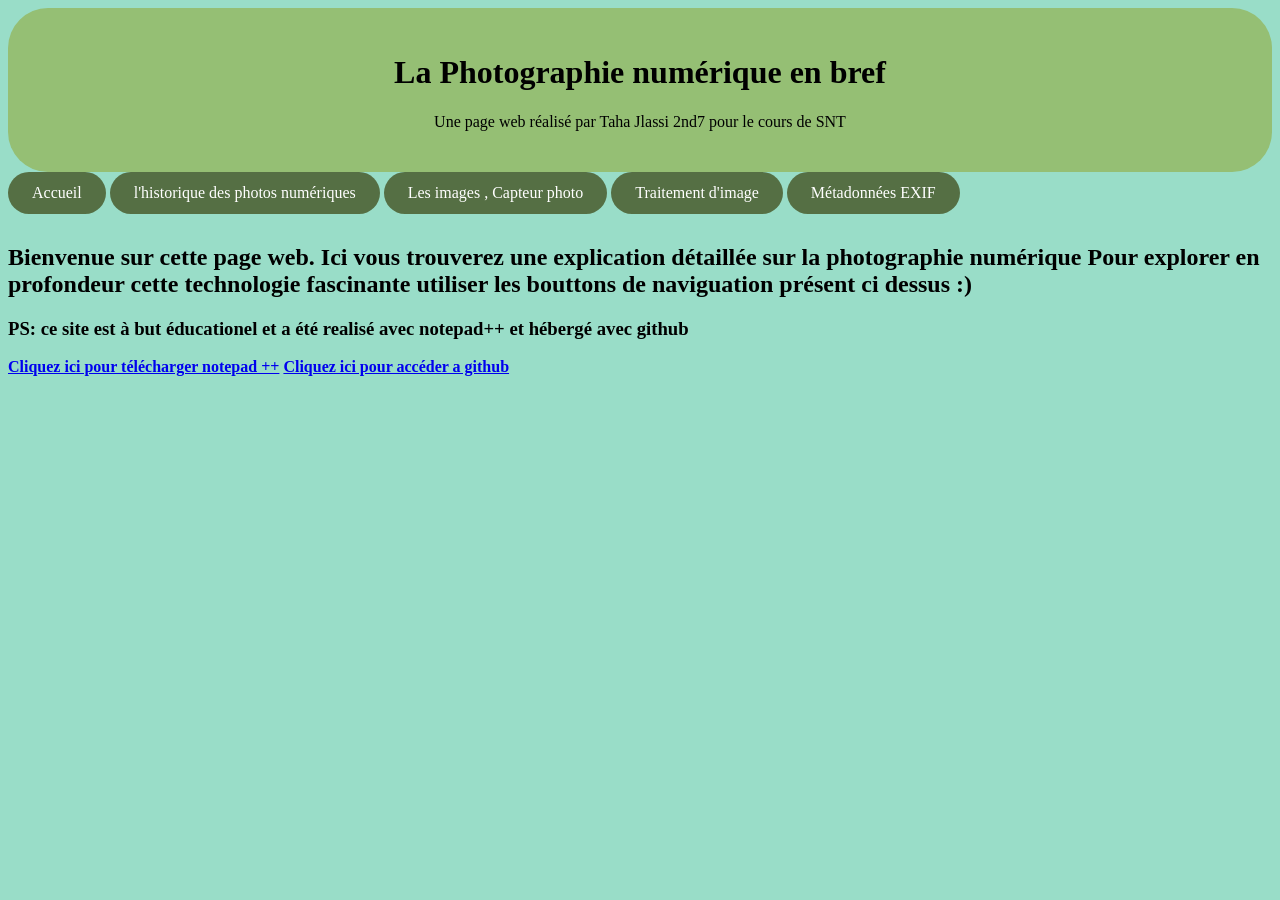
<file: index.html>
<!doctype html>
<html lang="fr">
	<head>
		<meta charset="utf-8">
		<title>La photographie numérique en bref</title>
		<link rel="stylesheet" href="style.css">
	</head>
	<header>
        <h1>La Photographie numérique en bref</h1>
        <p>Une page web réalisé par Taha Jlassi 2nd7 pour le cours de SNT</p>
    </header>
	<nav> 
<a href="index.html"class="button button1" style="text-decoration: none; display: inline-block;">Accueil</a>
<a href="l'historique des photos numériques.html"class="button button1" style="text-decoration: none; display: inline-block;">l'historique des photos numériques</a> 
<a href="Les images , Capteur photo .html"class="button button2" style="text-decoration: none; display: inline-block;">Les images , Capteur photo</a>
<a href="Traitement d'image.html"class="button button3" style="text-decoration: none; display: inline-block;">Traitement d'image</a>
<a href="Métadonnées EXIF.html"class="button button1" style="text-decoration: none; display: inline-block;">Métadonnées EXIF</a>



<main>
    <h2><strong>Bienvenue sur cette page web. Ici vous trouverez une explication détaillée sur la photographie numérique
	Pour explorer en profondeur cette technologie fascinante utiliser les bouttons de naviguation présent ci dessus :)</strong></h2>
	<h3><strong>PS: ce site est à but éducationel et a été realisé avec notepad++ et hébergé avec github</h2>
	<a href="https://notepad-plus-plus.org/downloads/">Cliquez ici pour télécharger notepad ++</a>
	<a href="https://github.com">Cliquez ici pour accéder a github</a>
	</main>
</file>
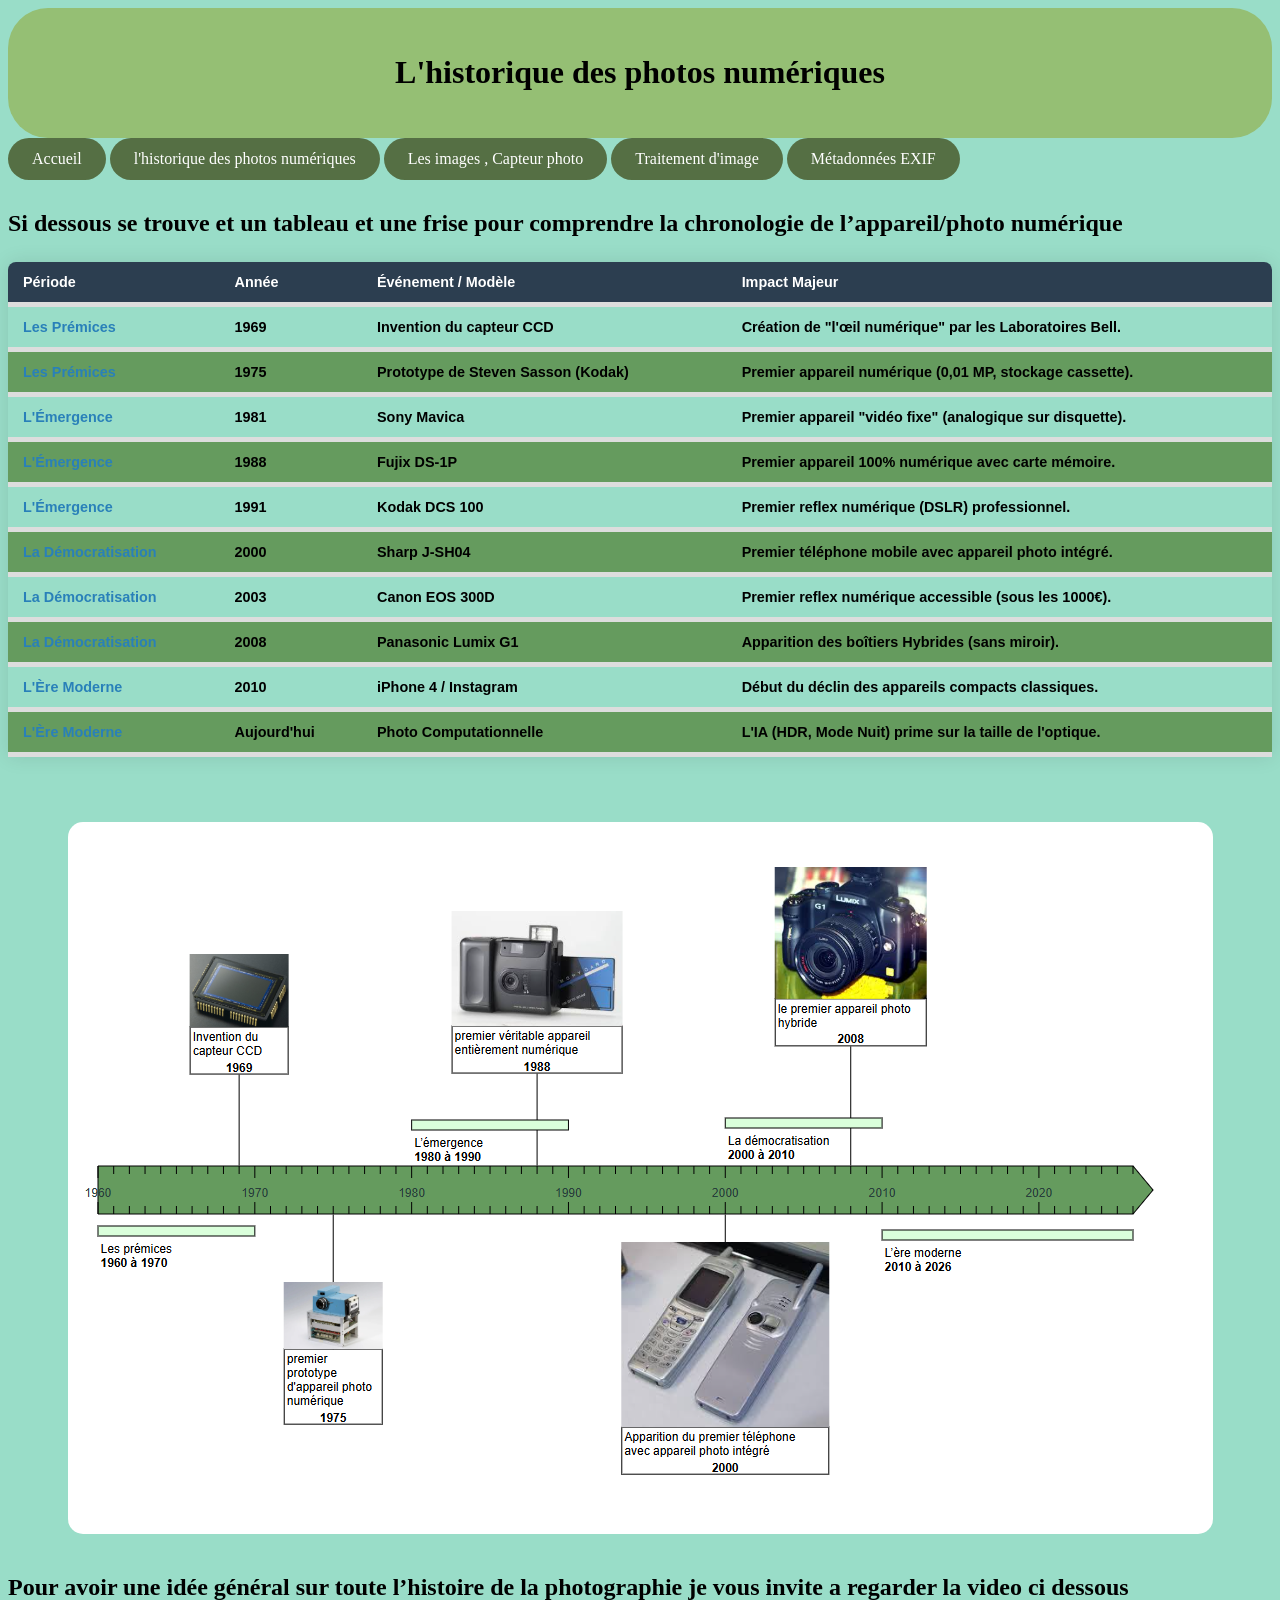
<file: l'historique des photos numériques.html>
<!doctype html>
<html lang="fr">
	<head>
		<meta charset="utf-8">
		<title>La photographie numérique en bref</title>
		<link rel="stylesheet" href="style.css">
	</head>
	<header>
        <h1>L'historique des photos numériques</h1>
    </header>
	<nav> 
<a href="index.html"class="button button1" style="text-decoration: none; display: inline-block;">Accueil</a>
<a href="l'historique des photos numériques.html"class="button button1" style="text-decoration: none; display: inline-block;">l'historique des photos numériques</a> 
<a href="Les images , Capteur photo .html"class="button button2" style="text-decoration: none; display: inline-block;">Les images , Capteur photo</a>
<a href="Traitement d'image.html"class="button button3" style="text-decoration: none; display: inline-block;">Traitement d'image</a>
<a href="Métadonnées EXIF.html"class="button button1" style="text-decoration: none; display: inline-block;">Métadonnées EXIF</a>

<h2><strong>Si dessous se trouve et un tableau et une frise pour comprendre la chronologie de l’appareil/photo numérique</h2>



<table>
    <thead>
        <tr>
            <th>Période</th>
            <th>Année</th>
            <th>Événement / Modèle</th>
            <th>Impact Majeur</th>
        </tr>
    </thead>
    <tbody>
        <tr>
            <td class="periode">Les Prémices</td>
            <td>1969</td>
            <td>Invention du capteur CCD</td>
            <td>Création de "l'œil numérique" par les Laboratoires Bell.</td>
        </tr>
        <tr>
            <td class="periode">Les Prémices</td>
            <td>1975</td>
            <td>Prototype de Steven Sasson (Kodak)</td>
            <td>Premier appareil numérique (0,01 MP, stockage cassette).</td>
        </tr>
        <tr>
            <td class="periode">L'Émergence</td>
            <td>1981</td>
            <td>Sony Mavica</td>
            <td>Premier appareil "vidéo fixe" (analogique sur disquette).</td>
        </tr>
        <tr>
            <td class="periode">L'Émergence</td>
            <td>1988</td>
            <td>Fujix DS-1P</td>
            <td>Premier appareil 100% numérique avec carte mémoire.</td>
        </tr>
        <tr>
            <td class="periode">L'Émergence</td>
            <td>1991</td>
            <td>Kodak DCS 100</td>
            <td>Premier reflex numérique (DSLR) professionnel.</td>
        </tr>
        <tr>
            <td class="periode">La Démocratisation</td>
            <td>2000</td>
            <td>Sharp J-SH04</td>
            <td>Premier téléphone mobile avec appareil photo intégré.</td>
        </tr>
        <tr>
            <td class="periode">La Démocratisation</td>
            <td>2003</td>
            <td>Canon EOS 300D</td>
            <td>Premier reflex numérique accessible (sous les 1000€).</td>
        </tr>
        <tr>
            <td class="periode">La Démocratisation</td>
            <td>2008</td>
            <td>Panasonic Lumix G1</td>
            <td>Apparition des boîtiers Hybrides (sans miroir).</td>
        </tr>
        <tr>
            <td class="periode">L'Ère Moderne</td>
            <td>2010</td>
            <td>iPhone 4 / Instagram</td>
            <td>Début du déclin des appareils compacts classiques.</td>
        </tr>
        <tr>
            <td class="periode">L'Ère Moderne</td>
            <td>Aujourd'hui</td>
            <td>Photo Computationnelle</td>
            <td>L'IA (HDR, Mode Nuit) prime sur la taille de l'optique.</td>
        </tr>
    </tbody>
</table>

</body>
</html>

<image>
<img src="frise chrono.png" alt="frise chrono">
</image>

<h2><strong>Pour avoir une idée général sur toute l’histoire de la photographie je vous invite a regarder la video ci dessous</h2>

<iframe width="560" height="315" src="https://www.youtube.com/embed/LHqE0B34fDU?si=lhLDK9Y03XYXUEK8" title="YouTube video player" frameborder="0" allow="accelerometer; autoplay; clipboard-write; encrypted-media; gyroscope; picture-in-picture; web-share" referrerpolicy="strict-origin-when-cross-origin" allowfullscreen></iframe>
</file>
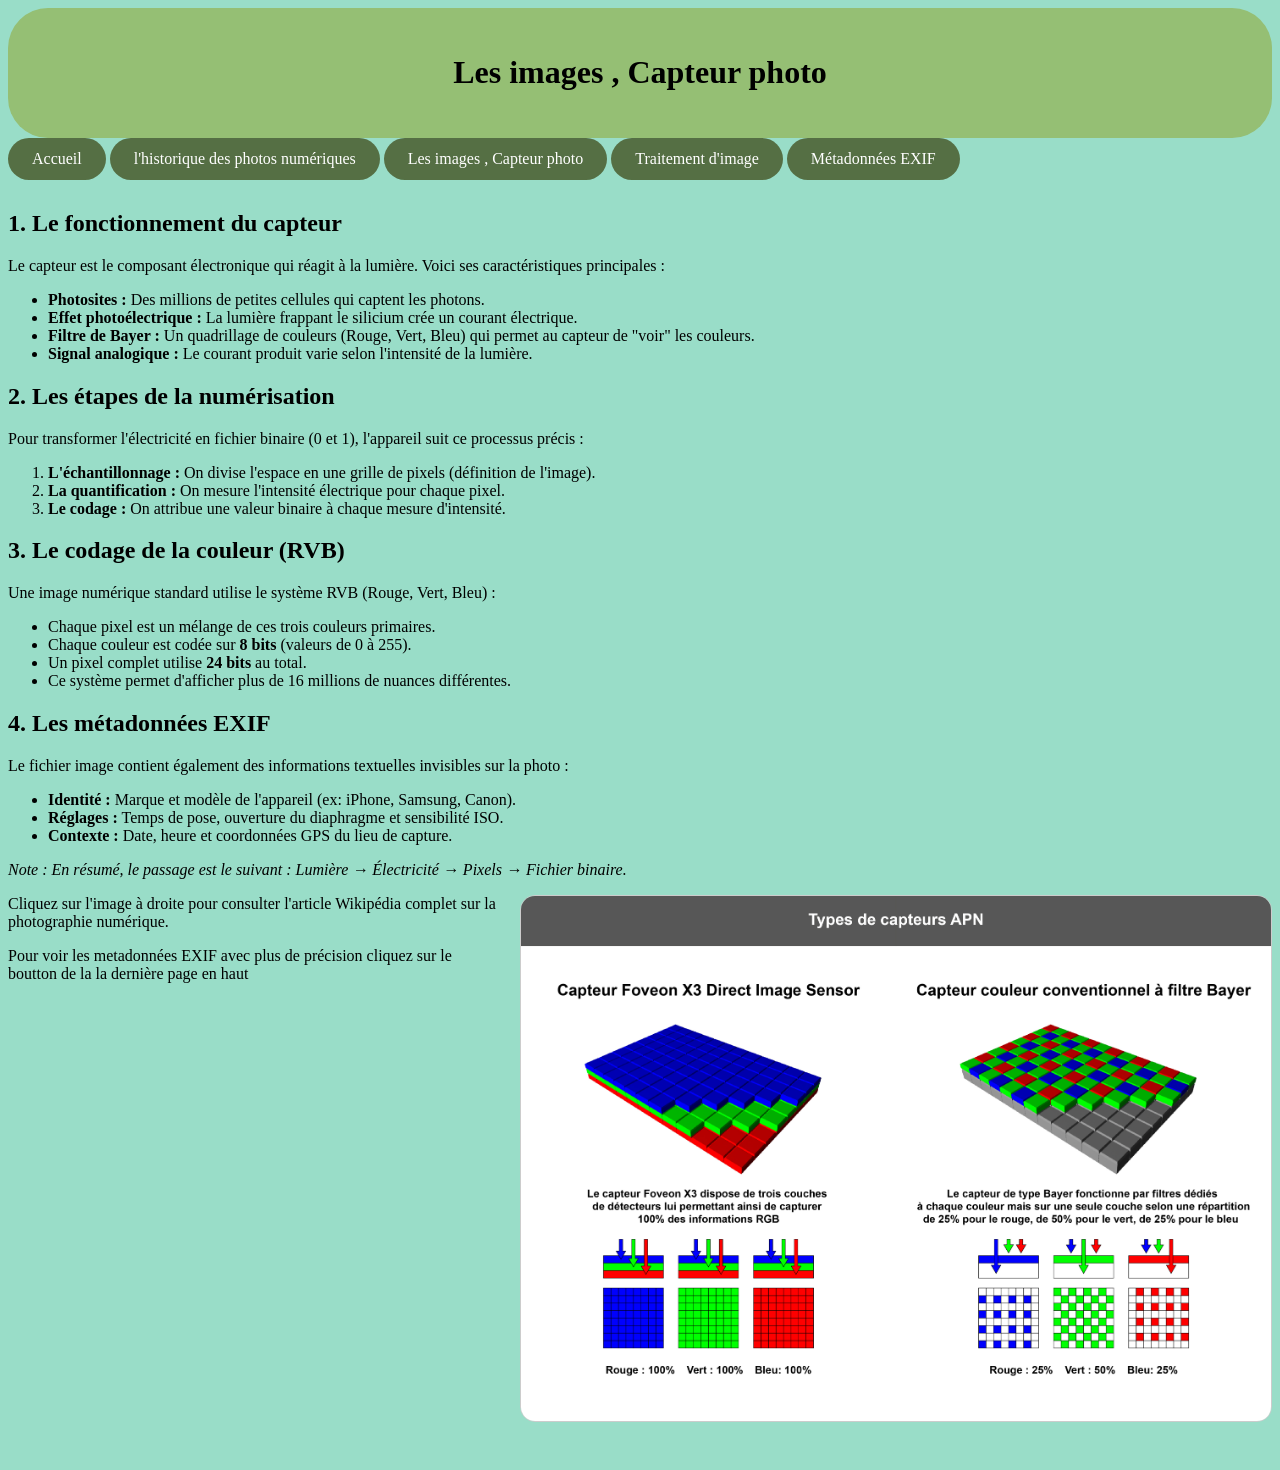
<file: Les images , Capteur photo .html>
<!doctype html>
<html lang="fr">
	<head>
		<meta charset="utf-8">
		<title>La photographie numérique en bref</title>
		<link rel="stylesheet" href="style.css">
	</head>
	<header>
        <h1>Les images , Capteur photo</h1>
    </header>
	<nav>
<a href="index.html"class="button button1" style="text-decoration: none; display: inline-block;">Accueil</a>
<a href="l'historique des photos numériques.html"class="button button1" style="text-decoration: none; display: inline-block;">l'historique des photos numériques</a> 
<a href="Les images , Capteur photo .html"class="button button2" style="text-decoration: none; display: inline-block;">Les images , Capteur photo</a>
<a href="Traitement d'image.html"class="button button3" style="text-decoration: none; display: inline-block;">Traitement d'image</a>
<a href="Métadonnées EXIF.html"class="button button1" style="text-decoration: none; display: inline-block;">Métadonnées EXIF</a>
</head>
<body>

    <h2>1. Le fonctionnement du capteur</h2>
    <p>Le capteur est le composant électronique qui réagit à la lumière. Voici ses caractéristiques principales :</p>
    <ul>
        <li><strong>Photosites :</strong> Des millions de petites cellules qui captent les photons.</li>
        <li><strong>Effet photoélectrique :</strong> La lumière frappant le silicium crée un courant électrique.</li>
        <li><strong>Filtre de Bayer :</strong> Un quadrillage de couleurs (Rouge, Vert, Bleu) qui permet au capteur de "voir" les couleurs.</li>
        <li><strong>Signal analogique :</strong> Le courant produit varie selon l'intensité de la lumière.</li>
    </ul>

    

    <h2>2. Les étapes de la numérisation</h2>
    <p>Pour transformer l'électricité en fichier binaire (0 et 1), l'appareil suit ce processus précis :</p>
    <ol>
        <li><strong>L'échantillonnage :</strong> On divise l'espace en une grille de pixels (définition de l'image).</li>
        <li><strong>La quantification :</strong> On mesure l'intensité électrique pour chaque pixel.</li>
        <li><strong>Le codage :</strong> On attribue une valeur binaire à chaque mesure d'intensité.</li>
    </ol>

    

    <h2>3. Le codage de la couleur (RVB)</h2>
    <p>Une image numérique standard utilise le système RVB (Rouge, Vert, Bleu) :</p>
    <ul>
        <li>Chaque pixel est un mélange de ces trois couleurs primaires.</li>
        <li>Chaque couleur est codée sur <strong>8 bits</strong> (valeurs de 0 à 255).</li>
        <li>Un pixel complet utilise <strong>24 bits</strong> au total.</li>
        <li>Ce système permet d'afficher plus de 16 millions de nuances différentes.</li>
    </ul>

    

    <h2>4. Les métadonnées EXIF</h2>
    <p>Le fichier image contient également des informations textuelles invisibles sur la photo :</p>
    <ul>
        <li><strong>Identité :</strong> Marque et modèle de l'appareil (ex: iPhone, Samsung, Canon).</li>
        <li><strong>Réglages :</strong> Temps de pose, ouverture du diaphragme et sensibilité ISO.</li>
        <li><strong>Contexte :</strong> Date, heure et coordonnées GPS du lieu de capture.</li>
    </ul>

    <p><em>Note : En résumé, le passage est le suivant : Lumière &rarr; Électricité &rarr; Pixels &rarr; Fichier binaire.</em></p>

</body>
<a href="https://fr.wikipedia.org/wiki/Photographie_numérique" target="_blank">
    <img src="capteur.jpg" 
         alt="Lien vers Wikipédia" 
         style="float: right; margin-left: 20px; width: 750px; border: 1px solid #ccc;">
</a>

<p>Cliquez sur l'image à droite pour consulter l'article Wikipédia complet sur la photographie numérique.</p>
<p>Pour voir les metadonnées EXIF avec plus de précision cliquez sur le boutton de la la dernière page en haut</p>

<div style="clear: both;"></div>
</file>
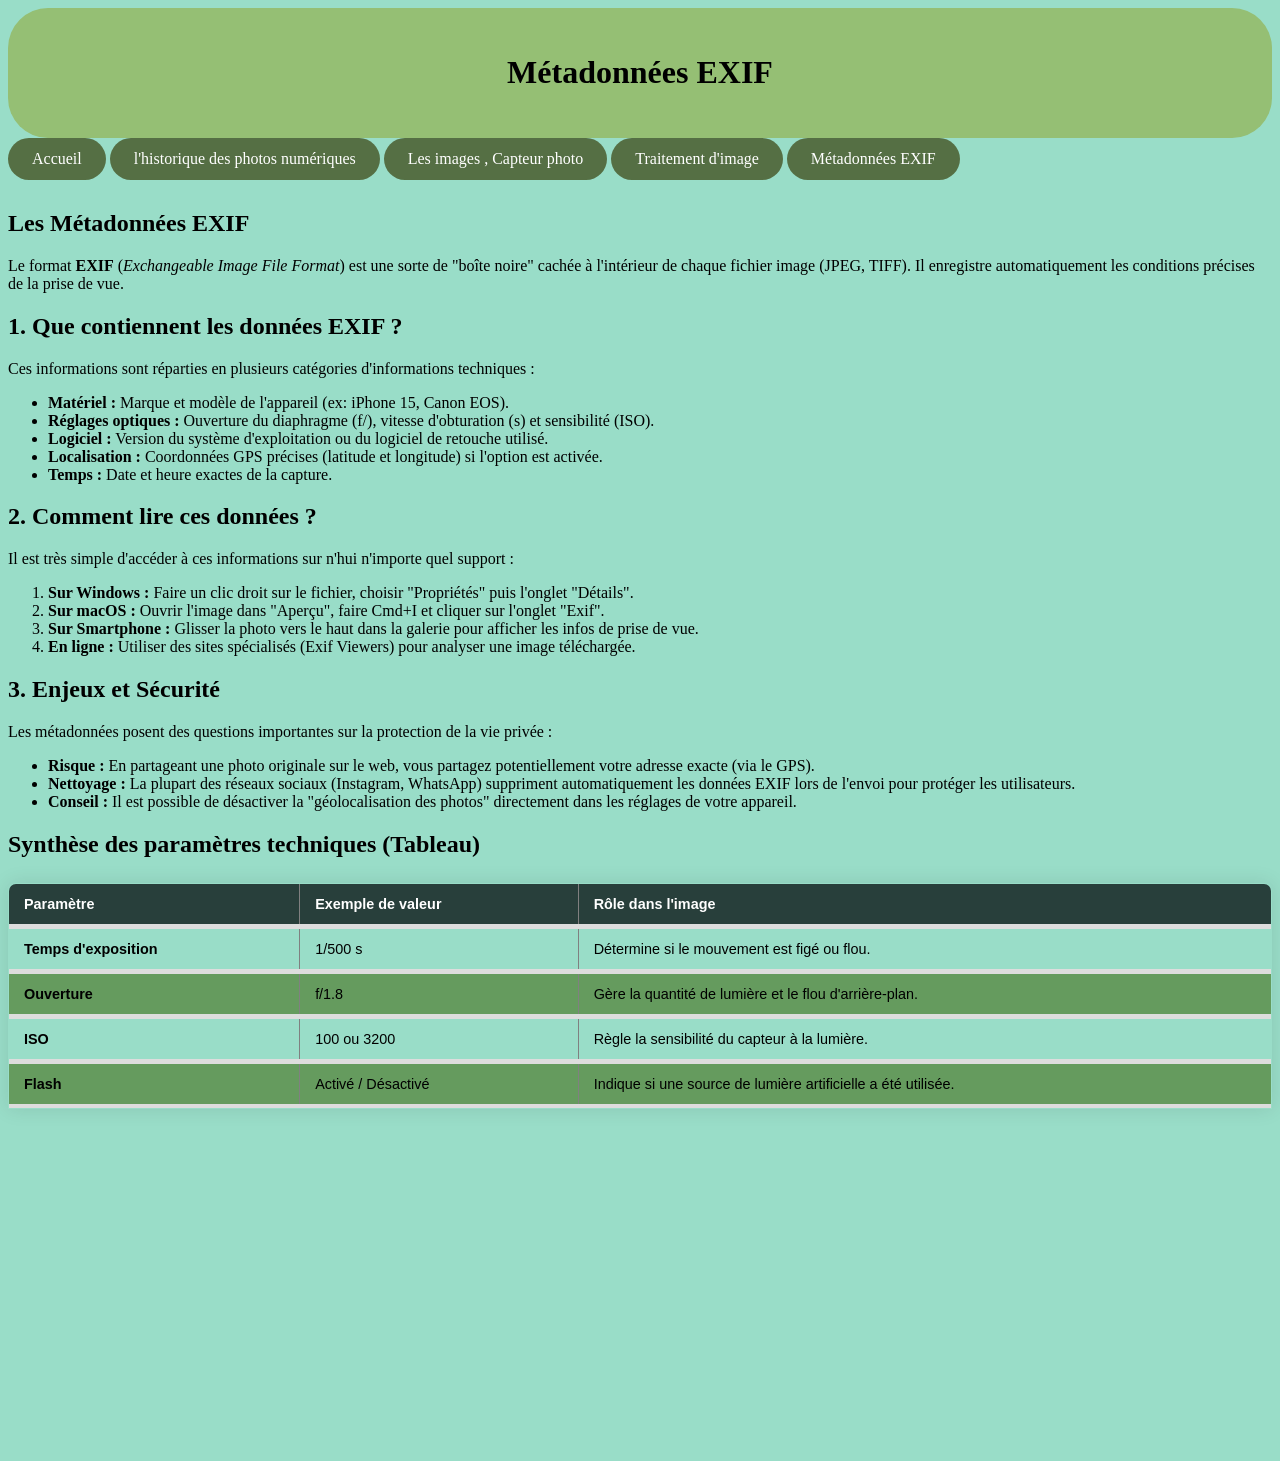
<file: Métadonnées EXIF.html>
<!doctype html>
<html lang="fr">
	<head>
		<meta charset="utf-8">
		<title>La photographie numérique en bref</title>
		<link rel="stylesheet" href="style.css">
	</head>
	<header>
        <h1>Métadonnées EXIF</h1>
    </header>
	<nav> 
<a href="index.html"class="button button1" style="text-decoration: none; display: inline-block;">Accueil</a>
<a href="l'historique des photos numériques.html"class="button button1" style="text-decoration: none; display: inline-block;">l'historique des photos numériques</a> 
<a href="Les images , Capteur photo .html"class="button button2" style="text-decoration: none; display: inline-block;">Les images , Capteur photo</a>
<a href="Traitement d'image.html"class="button button3" style="text-decoration: none; display: inline-block;">Traitement d'image</a>
<a href="Métadonnées EXIF.html"class="button button1" style="text-decoration: none; display: inline-block;">Métadonnées EXIF</a>
<body>

    <h1>Les Métadonnées EXIF</h1>

    <p>Le format <strong>EXIF</strong> (<em>Exchangeable Image File Format</em>) est une sorte de "boîte noire" cachée à l'intérieur de chaque fichier image (JPEG, TIFF). Il enregistre automatiquement les conditions précises de la prise de vue.</p>

    <div style="clear: both;"></div>

    <h2>1. Que contiennent les données EXIF ?</h2>
    <p>Ces informations sont réparties en plusieurs catégories d'informations techniques :</p>
    <ul>
        <li><strong>Matériel :</strong> Marque et modèle de l'appareil (ex: iPhone 15, Canon EOS).</li>
        <li><strong>Réglages optiques :</strong> Ouverture du diaphragme (f/), vitesse d'obturation (s) et sensibilité (ISO).</li>
        <li><strong>Logiciel :</strong> Version du système d'exploitation ou du logiciel de retouche utilisé.</li>
        <li><strong>Localisation :</strong> Coordonnées GPS précises (latitude et longitude) si l'option est activée.</li>
        <li><strong>Temps :</strong> Date et heure exactes de la capture.</li>
    </ul>

    

    <h2>2. Comment lire ces données ?</h2>
    <p>Il est très simple d'accéder à ces informations sur n'hui n'importe quel support :</p>
    <ol>
        <li><strong>Sur Windows :</strong> Faire un clic droit sur le fichier, choisir "Propriétés" puis l'onglet "Détails".</li>
        <li><strong>Sur macOS :</strong> Ouvrir l'image dans "Aperçu", faire Cmd+I et cliquer sur l'onglet "Exif".</li>
        <li><strong>Sur Smartphone :</strong> Glisser la photo vers le haut dans la galerie pour afficher les infos de prise de vue.</li>
        <li><strong>En ligne :</strong> Utiliser des sites spécialisés (Exif Viewers) pour analyser une image téléchargée.</li>
    </ol>

    <h2>3. Enjeux et Sécurité</h2>
    <p>Les métadonnées posent des questions importantes sur la protection de la vie privée :</p>
    <ul>
        <li><strong>Risque :</strong> En partageant une photo originale sur le web, vous partagez potentiellement votre adresse exacte (via le GPS).</li>
        <li><strong>Nettoyage :</strong> La plupart des réseaux sociaux (Instagram, WhatsApp) suppriment automatiquement les données EXIF lors de l'envoi pour protéger les utilisateurs.</li>
        <li><strong>Conseil :</strong> Il est possible de désactiver la "géolocalisation des photos" directement dans les réglages de votre appareil.</li>
    </ul>

    <h2>Synthèse des paramètres techniques (Tableau)</h2>
    <table border="1" cellpadding="10" cellspacing="0" style="border-collapse: collapse; width: 100%;">
        <thead>
            <tr style="background-color: #283F3B;">
                <th>Paramètre</th>
                <th>Exemple de valeur</th>
                <th>Rôle dans l'image</th>
            </tr>
        </thead>
        <tbody>
            <tr>
                <td><strong>Temps d'exposition</strong></td>
                <td>1/500 s</td>
                <td>Détermine si le mouvement est figé ou flou.</td>
            </tr>
            <tr>
                <td><strong>Ouverture</strong></td>
                <td>f/1.8</td>
                <td>Gère la quantité de lumière et le flou d'arrière-plan.</td>
            </tr>
            <tr>
                <td><strong>ISO</strong></td>
                <td>100 ou 3200</td>
                <td>Règle la sensibilité du capteur à la lumière.</td>
            </tr>
            <tr>
                <td><strong>Flash</strong></td>
                <td>Activé / Désactivé</td>
                <td>Indique si une source de lumière artificielle a été utilisée.</td>
            </tr>
        </tbody>
    </table>

</body>

<iframe width="560" height="315" src="https://www.youtube.com/embed/k3ulQuHeyOg?si=K_U5-15iW98U96wW" title="YouTube video player" frameborder="0" allow="accelerometer; autoplay; clipboard-write; encrypted-media; gyroscope; picture-in-picture; web-share" referrerpolicy="strict-origin-when-cross-origin" allowfullscreen></iframe>
</file>
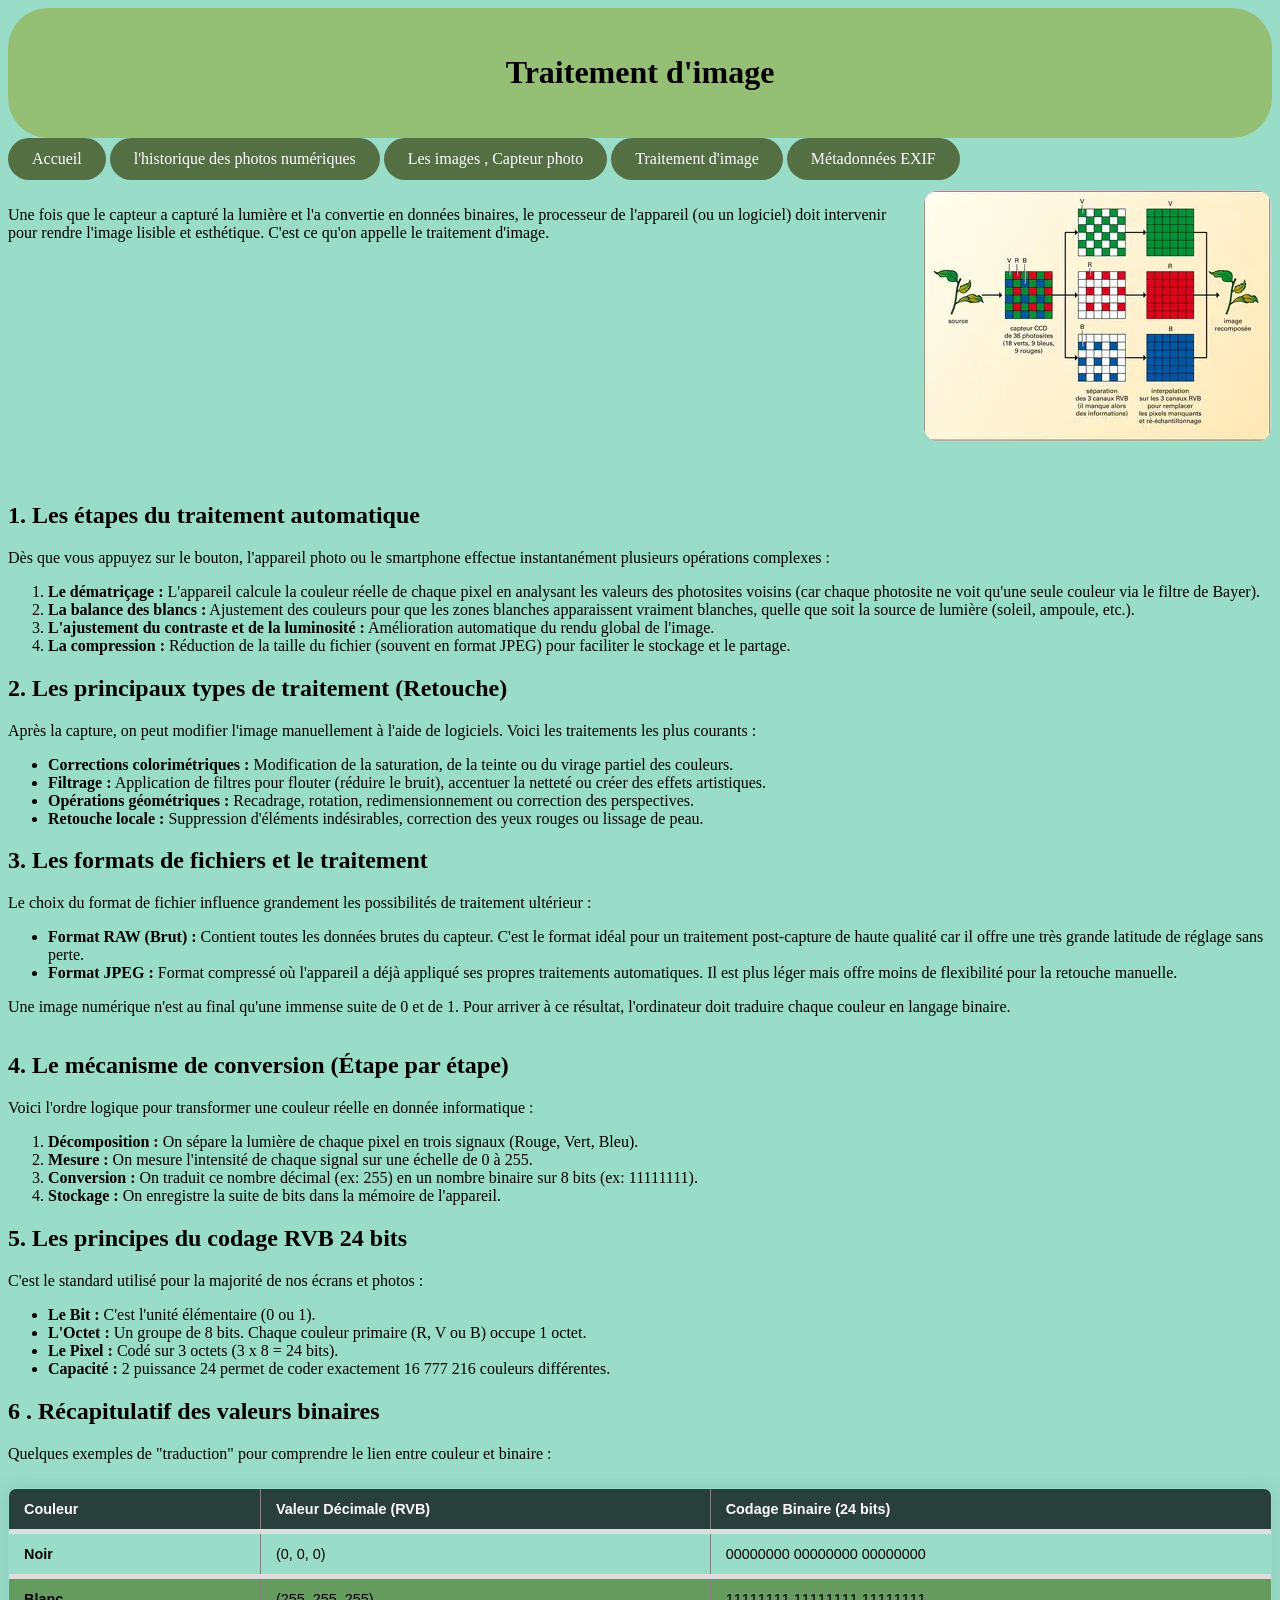
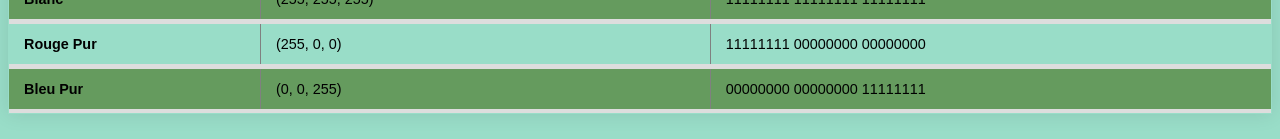
<file: Traitement d'image.html>
<!doctype html>
<html lang="fr">
	<head>
		<meta charset="utf-8">
		<title>La photographie numérique en bref</title>
		<link rel="stylesheet" href="style.css">
	</head>
	<header>
        <h1>Traitement d'image</h1>
    </header>
	<nav> 
<a href="index.html"class="button button1" style="text-decoration: none; display: inline-block;">Accueil</a>
<a href="l'historique des photos numériques.html"class="button button1" style="text-decoration: none; display: inline-block;">l'historique des photos numériques</a> 
<a href="Les images , Capteur photo .html"class="button button2" style="text-decoration: none; display: inline-block;">Les images , Capteur photo</a>
<a href="Traitement d'image.html"class="button button3" style="text-decoration: none; display: inline-block;">Traitement d'image</a>
<a href="Métadonnées EXIF.html"class="button button1" style="text-decoration: none; display: inline-block;">Métadonnées EXIF</a>
</head>
<body>
        <img src="traitement.jpg" 
             style="float: right; margin-left: 20px; width: 450	px; border: 1px solid #ccc;">

    <p>Une fois que le capteur a capturé la lumière et l'a convertie en données binaires, le processeur de l'appareil (ou un logiciel) doit intervenir pour rendre l'image lisible et esthétique. C'est ce qu'on appelle le traitement d'image.</p>

    <div style="clear: both;"></div> <h2>1. Les étapes du traitement automatique</h2>
    <p>Dès que vous appuyez sur le bouton, l'appareil photo ou le smartphone effectue instantanément plusieurs opérations complexes :</p>
    <ol>
        <li><strong>Le dématriçage :</strong> L'appareil calcule la couleur réelle de chaque pixel en analysant les valeurs des photosites voisins (car chaque photosite ne voit qu'une seule couleur via le filtre de Bayer).</li>
        <li><strong>La balance des blancs :</strong> Ajustement des couleurs pour que les zones blanches apparaissent vraiment blanches, quelle que soit la source de lumière (soleil, ampoule, etc.).</li>
        <li><strong>L'ajustement du contraste et de la luminosité :</strong> Amélioration automatique du rendu global de l'image.</li>
        <li><strong>La compression :</strong> Réduction de la taille du fichier (souvent en format JPEG) pour faciliter le stockage et le partage.</li>
    </ol>

    <h2>2. Les principaux types de traitement (Retouche)</h2>
    <p>Après la capture, on peut modifier l'image manuellement à l'aide de logiciels. Voici les traitements les plus courants :</p>
    <ul>
        <li><strong>Corrections colorimétriques :</strong> Modification de la saturation, de la teinte ou du virage partiel des couleurs.</li>
        <li><strong>Filtrage :</strong> Application de filtres pour flouter (réduire le bruit), accentuer la netteté ou créer des effets artistiques.</li>
        <li><strong>Opérations géométriques :</strong> Recadrage, rotation, redimensionnement ou correction des perspectives.</li>
        <li><strong>Retouche locale :</strong> Suppression d'éléments indésirables, correction des yeux rouges ou lissage de peau.</li>
    </ul>

    <h2>3. Les formats de fichiers et le traitement</h2>
    <p>Le choix du format de fichier influence grandement les possibilités de traitement ultérieur :</p>
    <ul>
        <li><strong>Format RAW (Brut) :</strong> Contient toutes les données brutes du capteur. C'est le format idéal pour un traitement post-capture de haute qualité car il offre une très grande latitude de réglage sans perte.</li>
        <li><strong>Format JPEG :</strong> Format compressé où l'appareil a déjà appliqué ses propres traitements automatiques. Il est plus léger mais offre moins de flexibilité pour la retouche manuelle.</li>
    </ul>

</body>

    <p>Une image numérique n'est au final qu'une immense suite de 0 et de 1. Pour arriver à ce résultat, l'ordinateur doit traduire chaque couleur en langage binaire.</p>

    <div style="clear: both;"></div>

    <h2>4. Le mécanisme de conversion (Étape par étape)</h2>
    <p>Voici l'ordre logique pour transformer une couleur réelle en donnée informatique :</p>
    <ol>
        <li><strong>Décomposition :</strong> On sépare la lumière de chaque pixel en trois signaux (Rouge, Vert, Bleu).</li>
        <li><strong>Mesure :</strong> On mesure l'intensité de chaque signal sur une échelle de 0 à 255.</li>
        <li><strong>Conversion :</strong> On traduit ce nombre décimal (ex: 255) en un nombre binaire sur 8 bits (ex: 11111111).</li>
        <li><strong>Stockage :</strong> On enregistre la suite de bits dans la mémoire de l'appareil.</li>
    </ol>

    <h2>5. Les principes du codage RVB 24 bits</h2>
    <p>C'est le standard utilisé pour la majorité de nos écrans et photos :</p>
    <ul>
        <li><strong>Le Bit :</strong> C'est l'unité élémentaire (0 ou 1).</li>
        <li><strong>L'Octet :</strong> Un groupe de 8 bits. Chaque couleur primaire (R, V ou B) occupe 1 octet.</li>
        <li><strong>Le Pixel :</strong> Codé sur 3 octets (3 x 8 = 24 bits).</li>
        <li><strong>Capacité :</strong> 2 puissance 24 permet de coder exactement 16 777 216 couleurs différentes.</li>
    </ul>

    <h2>6	. Récapitulatif des valeurs binaires</h2>
    <p>Quelques exemples de "traduction" pour comprendre le lien entre couleur et binaire :</p>
    
    <table border="1" cellpadding="10" cellspacing="0" style="border-collapse: collapse;">
        <thead>
            <tr style="background-color: #283F3B;">
                <th>Couleur</th>
                <th>Valeur Décimale (RVB)</th>
                <th>Codage Binaire (24 bits)</th>
            </tr>
        </thead>
        <tbody>
            <tr>
                <td><strong>Noir</strong></td>
                <td>(0, 0, 0)</td>
                <td>00000000 00000000 00000000</td>
            </tr>
            <tr>
                <td><strong>Blanc</strong></td>
                <td>(255, 255, 255)</td>
                <td>11111111 11111111 11111111</td>
            </tr>
            <tr>
                <td><strong>Rouge Pur</strong></td>
                <td>(255, 0, 0)</td>
                <td>11111111 00000000 00000000</td>
            </tr>
            <tr>
                <td><strong>Bleu Pur</strong></td>
                <td>(0, 0, 255)</td>
                <td>00000000 00000000 11111111</td>
            </tr>
        </tbody>
    </table>

</body>
</html>
</file>
<file: style.css>
header {
    background-color: #95BF74;
    text-align: center;
    padding: 25px;
	border-radius: 40px;
}
body {
    background-color: #99DDC8;
}  

.button {

    background-color: #556F44;
    color: white;
    padding: 12px 24px;
    border: none;
	text-align: right;
    cursor: pointer;
    font-size: 16px;

    

    border-radius: 40px;
    margin-bottom: 10px;	
    

    transition: all 0.3s ease; 
}


.button:hover {
    background-color: #95BF74; 
    transform: translateY(-3px); 
    box-shadow: 0 5px 15px rgba(0,0,0,0.3); 
}


.button:active {
    transform: translateY(0);
}

img {
    max-width: 100%; 
    height: auto;    
    border-radius: 15px; 
    display: block;
    margin-left: auto;
    margin-right: auto;
	margin-bottom: 40px;
}
 table {
        width: 100%;
        border-collapse: collapse;
        margin: 25px 0;
        font-size: 0.9em;
        font-family: sans-serif;
        min-width: 400px;
        box-shadow: 0 0 20px rgba(0, 0, 0, 0.1);
        border-radius: 8px 8px 0 0;
        overflow: hidden;
    }
    thead tr {
        background-color: #2c3e50;
        color: #ffffff;
        text-align: left;
        font-weight: bold;
    }
    th, td {
        padding: 12px 15px;
        border-bottom: 5px solid #dddddd;
    }
    tbody tr:nth-of-type(even) {
        background-color: #659B5E;
    }
    tbody tr:last-of-type {
        border-bottom: 5px solid #2c3e50;
    }
    .periode {
        font-weight: bold;
        color: #2980b9;
    }
	
}
</file>
